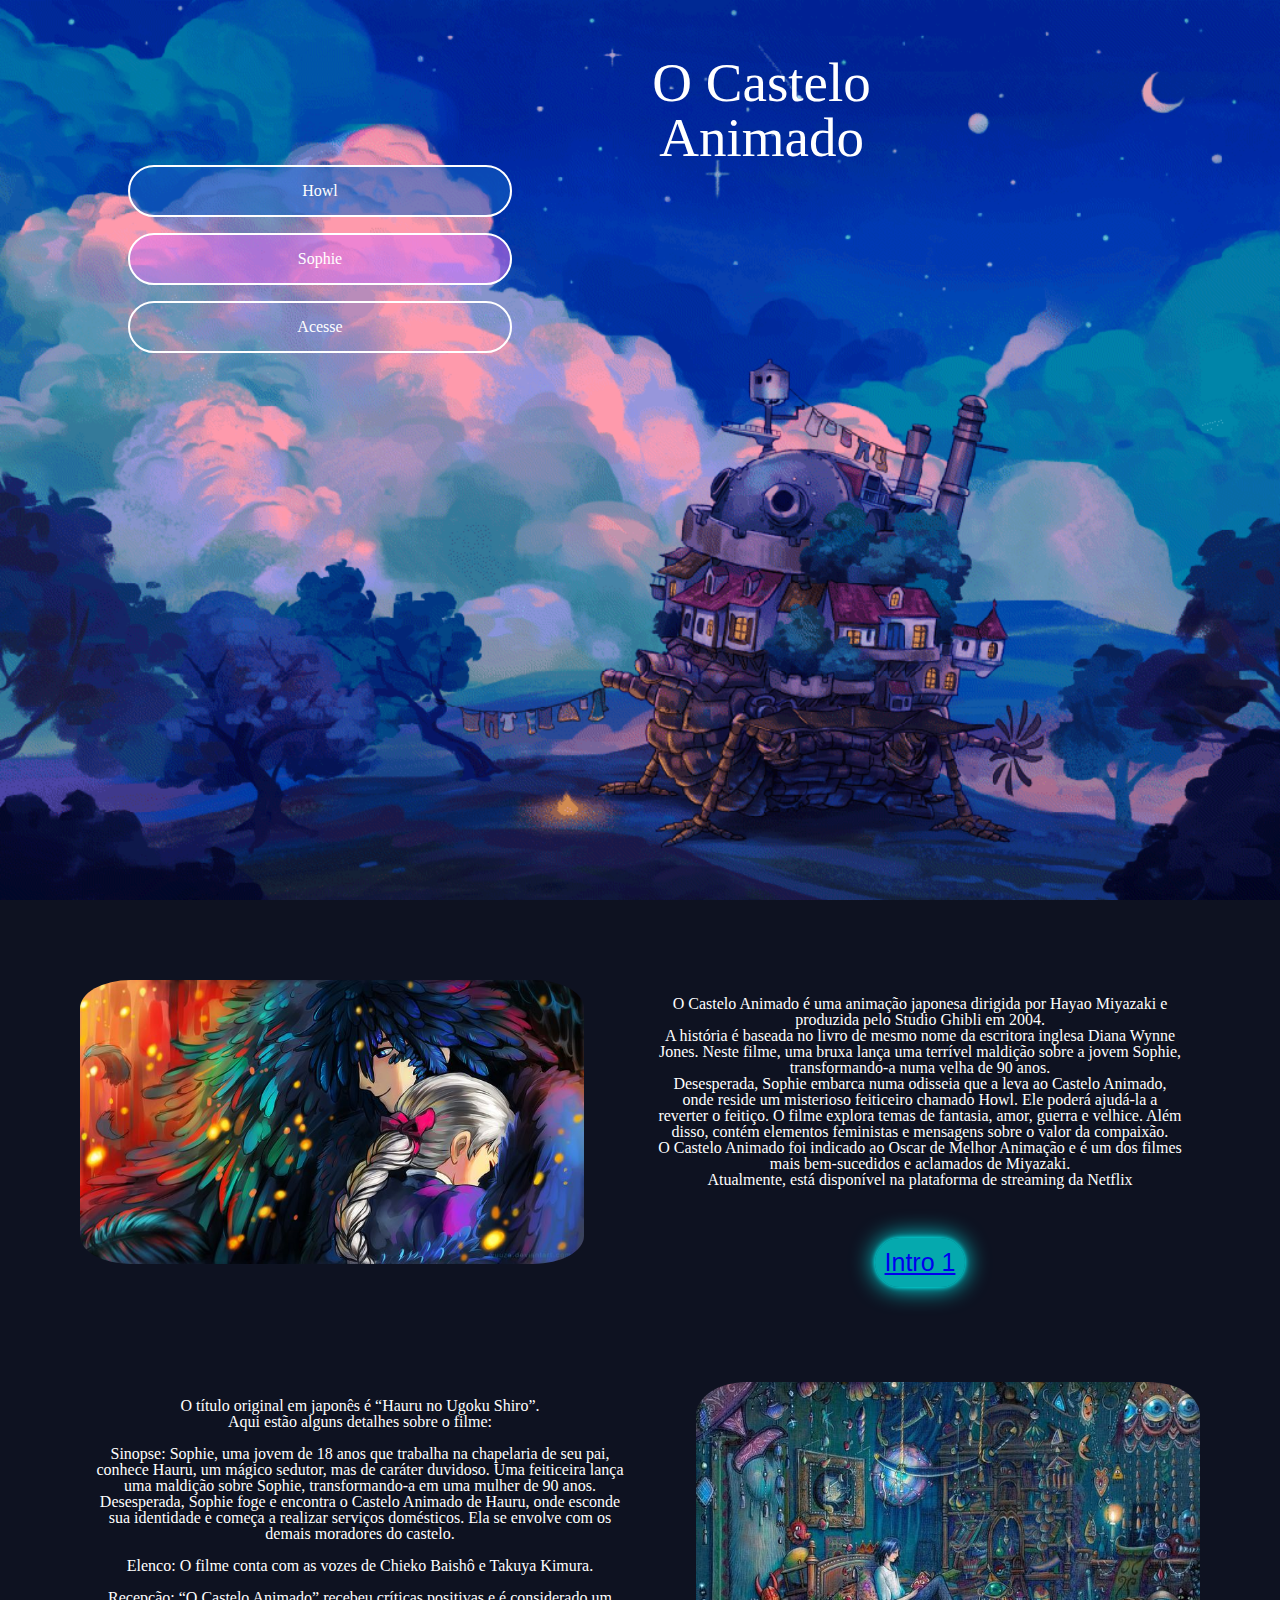
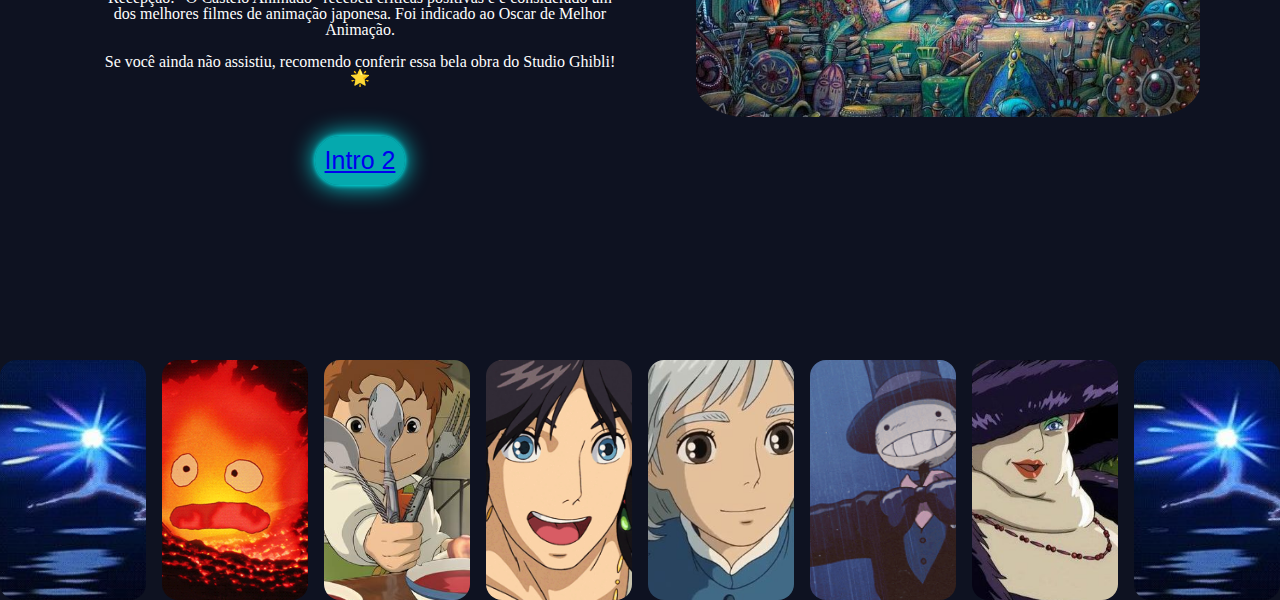
<file: Castelo animado/index.html>
<!DOCTYPE html>
<html>

<head>
    <title>O Castelo Animado</title>
    <meta charset="UTF-8">
    <meta name="viewport" content="width=device-width, initial-scale=1.0">
    <link rel="stylesheet" href="style.css">
    <link rel="stylesheet" href="reset.css">
</head>
<body>
    <section class="principal container">
       <div class="container__caixa">
        <h1 class="titulo"><i>O Castelo Animado</i> </h1>
        <a href="pag002.html" class="container__botao" target="_blank"rel="external"><u1 >Howl</u1></a>
        <a href="pag003.html" class="container__botao-1"><u1>Sophie</u1></a>
        <a href="https://www.netflix.com/br/title/70028883" target="_blank"rel="external" class="container__botao botao_secundario">Acesse</a>
       </div>
    </section>
    <section class="container  secundario">
        <img src="awwwww.jpeg" alt="Um sistema virtual" class="container__secundario">
        <div class="container__descricao">
            <p class="descricao__texto"> O Castelo Animado é uma animação japonesa dirigida por Hayao Miyazaki e produzida pelo Studio Ghibli em 2004.<br>
                 A história é baseada no livro de mesmo nome da escritora inglesa Diana Wynne Jones. Neste filme, uma bruxa lança uma terrível maldição sobre a jovem Sophie, transformando-a numa velha de 90 anos.<br>
                 Desesperada, Sophie embarca numa odisseia que a leva ao Castelo Animado, onde reside um misterioso feiticeiro chamado Howl. 
                 Ele poderá ajudá-la a reverter o feitiço. O filme explora temas de fantasia, amor, guerra e velhice. Além disso, contém elementos feministas e mensagens sobre o valor da compaixão.<br>
                 O Castelo Animado foi indicado ao Oscar de Melhor Animação e é um dos filmes mais bem-sucedidos e aclamados de Miyazaki.<br>
                 Atualmente, está disponível na plataforma de streaming da Netflix</p>
                
                 <button Class=shine-button><a href="https://www.youtube.com/watch?v=Guxx_KTm_6M">Intro 1</a></button>
        </div>
        <div class="container__descricao">
            <p class="descricao__texto">O título original em japonês é “Hauru no Ugoku Shiro”.<br>Aqui estão alguns detalhes sobre o filme:<br>
                <br>Sinopse: Sophie, uma jovem de 18 anos que trabalha na chapelaria de seu pai, conhece Hauru, um mágico sedutor, mas de caráter duvidoso. Uma feiticeira lança uma maldição sobre Sophie, transformando-a em uma mulher de 90 anos.
                Desesperada, Sophie foge e encontra o Castelo Animado de Hauru, onde esconde sua identidade e começa a realizar serviços domésticos. Ela se envolve com os demais moradores do castelo.<br>
                <br>Elenco: O filme conta com as vozes de Chieko Baishô e Takuya Kimura.<br>
                <br>Recepção: “O Castelo Animado” recebeu críticas positivas e é considerado um dos melhores filmes de animação japonesa. Foi indicado ao Oscar de Melhor Animação.<br>
                <br>Se você ainda não assistiu, recomendo conferir essa bela obra do Studio Ghibli! 🌟</p>
            
                 <button class=shine-button><a href="https://www.youtube.com/watch?v=UwxatzcYf9Q">Intro 2</a></button>
       
        </div>
        <img src="quarto4.jpeg" alt="personagens" class="secundario__imagem">
    </section>
    <footer class="roda__final">
        <div class="kodfun-galeri">
            <div style="background-image: url(Personagens/Studio\ Ghibli.jpeg);"></div>
            <div style="background-image: url(Personagens/Calcifer.png);"></div>
            <div style="background-image: url(Personagens/markl.jpeg);"></div>
            <div style="background-image: url(Personagens/Howl.png);"></div>
            <div style="background-image: url(Personagens/Sophie.jpeg);"></div>
            <div style="background-image: url(Personagens/Cabeça\ de\ nabo.png);"></div>
            <div style="background-image: url(Personagens/A\ bruxa.jpeg);"></div>
            <div style="background-image: url(Personagens/Studio\ Ghibli.jpeg);"></div>
    </footer>
</body>
</html>
</file>
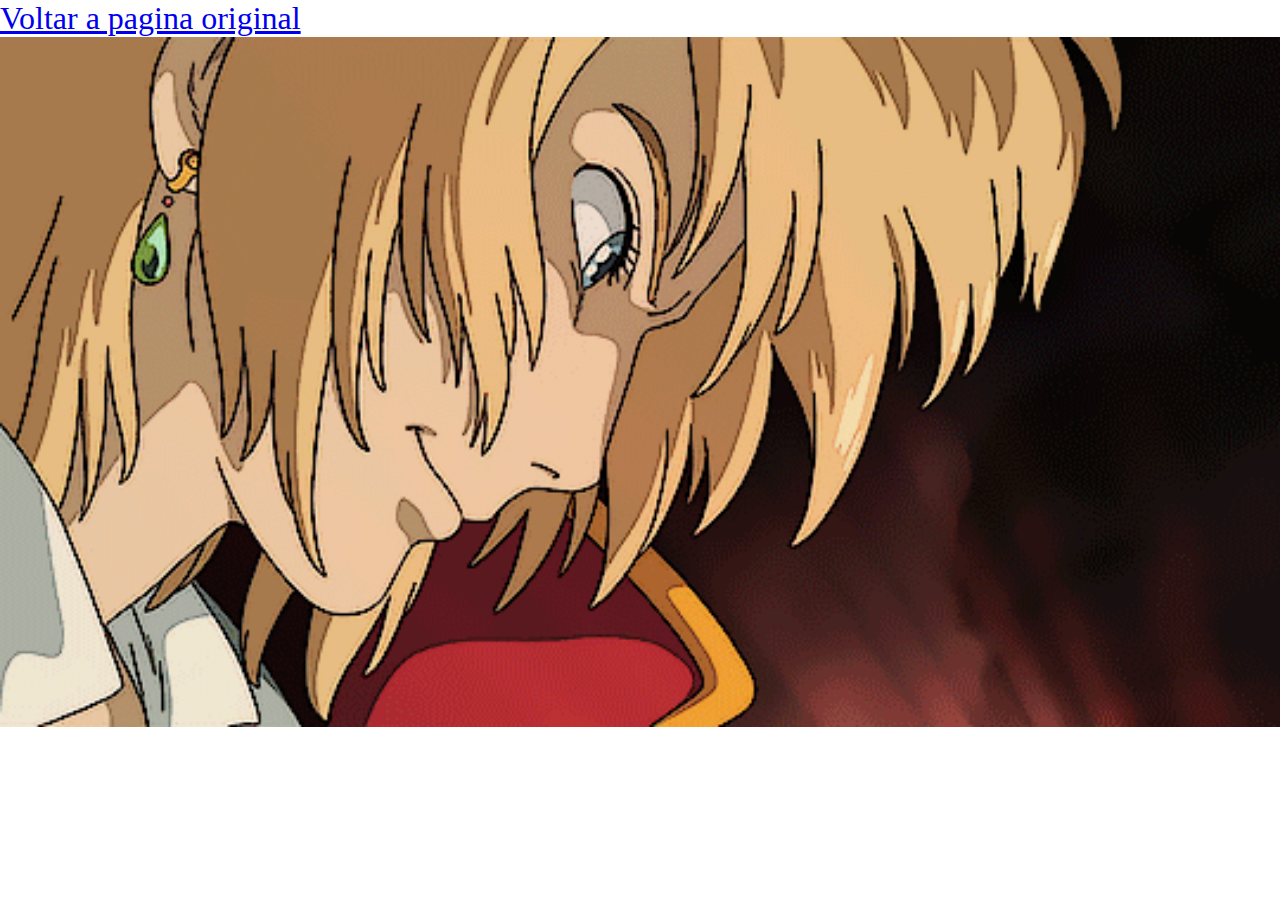
<file: Castelo animado/pag002.html>
<!DOCTYPE html>
<html lang="en">
<head>
    <meta charset="UTF-8">
    <meta http-equiv="X-UA-Compatible" content="IE=edge">
    <meta name="viewport" content="width=device-width, initial-scale=1.0">
    <link rel="stylesheet" href="style2.css">
    <title>Howl</title>
    
</head>
<body>
    <p><a href="index.html" class="volta">Voltar a pagina original</a></p>
    <img class="Howl"src="howl1.gif" alt="Howl">
</body>
</html>
</file>
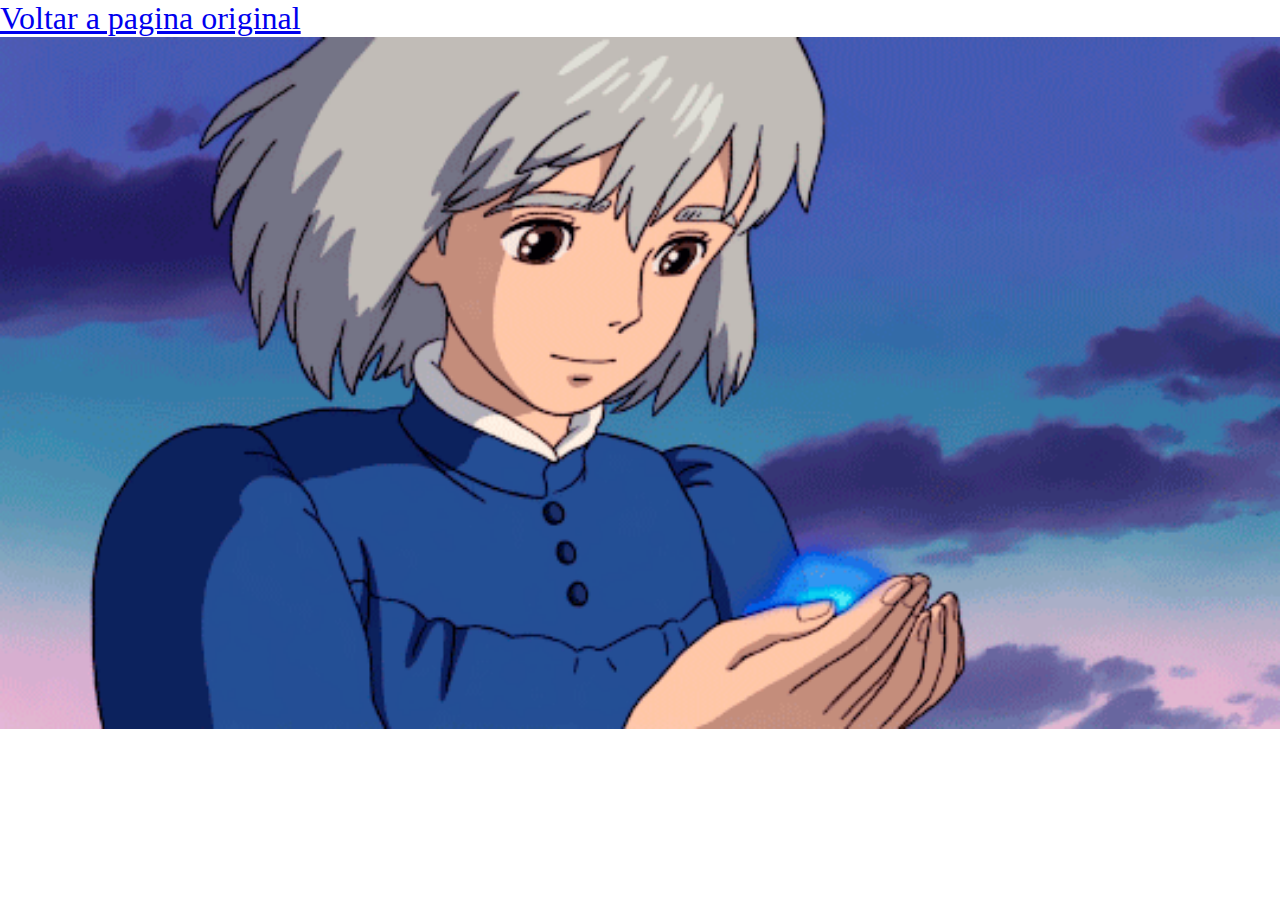
<file: Castelo animado/pag003.html>
<!DOCTYPE html>
<html lang="en">
<head>
    <meta charset="UTF-8">
    <meta http-equiv="X-UA-Compatible" content="IE=edge">
    <meta name="viewport" content="width=device-width, initial-scale=1.0">
    <link rel="stylesheet" href="style1.css">
    <title>Sophie</title>

</head>
<body>
    <p><a href="index.html" class="volta">Voltar a pagina original</a></p>
    <img class="Sophie" src="Sophie1.gif" alt="Sophie">
</body>
</html>
</file>
<file: Castelo animado/style.css>
:root {
    --branco-principal: #FFFFFF;
    --cinza-secundario: #C0C0C0;
    --botao-azul: #1362c292;
    --cor-de-fundo: #0e1221;
    --botao-vermelho:#df73f486;
    --botão-efeito-cor:#1ed35daa;
}
body {
    background-color: var(--cor-de-fundo);
    color: var(--branco-principal);
}

* {
    margin: 0;
    padding: 0;
}
.principal {
    background-image: url("Castelo\ animado.gif");
    background-repeat: no-repeat;
    margin-top: 0em;
    text-align: center;
    min-height: 100%;
    background-size: cover;
    background-position: center;
}
.container {
    height: 100vh;
    display: grid;
    grid-template-columns: 50% 50%;
}

.container__botao{
    background-color: var(--botao-azul);
    border-radius: 50px;
    padding: 1em;
    color: var(--branco-principal);
    display: block;
    text-align: center;
    margin-bottom: 1em;
    text-decoration: none;
    border: 2px solid var(--branco-principal);
}
.container__botao-1{
    background-color: var(--botao-vermelho);
    border-radius: 50px;
    padding: 1em;
    color: var(--branco-principal);
    display: block;
    text-align: center;
    margin-bottom: 1em;
    text-decoration: none;
    border: 2px solid var(--branco-principal);
}

.botao_secundario{
    background-color: transparent;
    border: 2px solid var(--branco-principal);   
}

.titulo{
    text-align: center;
    color: var(--branco-principal);
    margin: 1em 0em 0em 0;
    font-size: 55px;
    font-family: 'Cambria, Cochin, Georgia, Times, Times New Roman, serif';
    margin-left: 122%;
    width: 86%;
}

.container__caixa{
    margin: 0 8em;
}
.container__secundario{
    width: 90%;
    border-radius: 10%; 
}
.secundario{
    margin: 5em;
}
.secundario__botao{
    display: inline-block;
    margin: 1em 1em;
    background-color: var(--botao-rosa);
}
.secundario__imagem{
    width: 90%;
    border-radius: 10%;
    margin-left: 10%;
}
.container__descricao{
   margin: center;
   text-align: center;
   padding: 1em;
}
.temporada__lista{
    display: flex;
    justify-content: center;
    list-style-type: none;
}
.container__botao:hover{
    background-color: var(--botão-efeito-cor);

}
.container__botao-1:hover{
    background-color: var(--botão-efeito-cor);
}
.lista__item{
    margin:0 3em 1em 2em;
}
.personagens{
    display: flex;
    margin: 11em 17em;
}

.kodfun-galeri {
    display: flex;
    height: 20rem;
    gap: 1rem
}

/* Estilos básicos do botão */
.shine-button {
    background-color: rgba(0, 255, 255, 0.641);
    border: none;
    color: rgb(5, 5, 5);
    padding: 10px 10px;
    font-size: 25px;
    border-radius: 50px;
    cursor: pointer;
    transition: background-color 0s ease;
    margin: 2em 2em;
}

Button{
    box-shadow: 0 0 5px cyan,
    0 0 25px cyan;
}

button:hover{
    box-shadow: 0 0 5px cyan, 0 0 25px cyan, 
    0 0 50px cyan, 0 0 100px cyan, 0 0 200px cyan;
}

.kodfun-galeri{
    display: flex;
    height: 15rem;
    gap: 1rem;
}

.kodfun-galeri > div{
    flex: 1;
    border-radius: 1rem;
    background-position: center;
    background-repeat: no-repeat;
    background-size: auto 120%;
    transition: all .8s cubic-bezier(.25, .4, .45, 1.4);
}

.kodfun-galeri > div:hover{
    flex: 2;
}
</file>
<file: Castelo animado/style2.css>
*{
    margin: 0%;
    padding: 0%;
}
.Howl{
    width: 100%;
}
.volta{
    font-size: 2em;
}
</file>
<file: Castelo animado/style1.css>
*{
    margin: 0%;
    padding: 0%;
}
.Sophie{
    width: 100%;
}
.volta{
    font-size: 2em;
}
</file>
